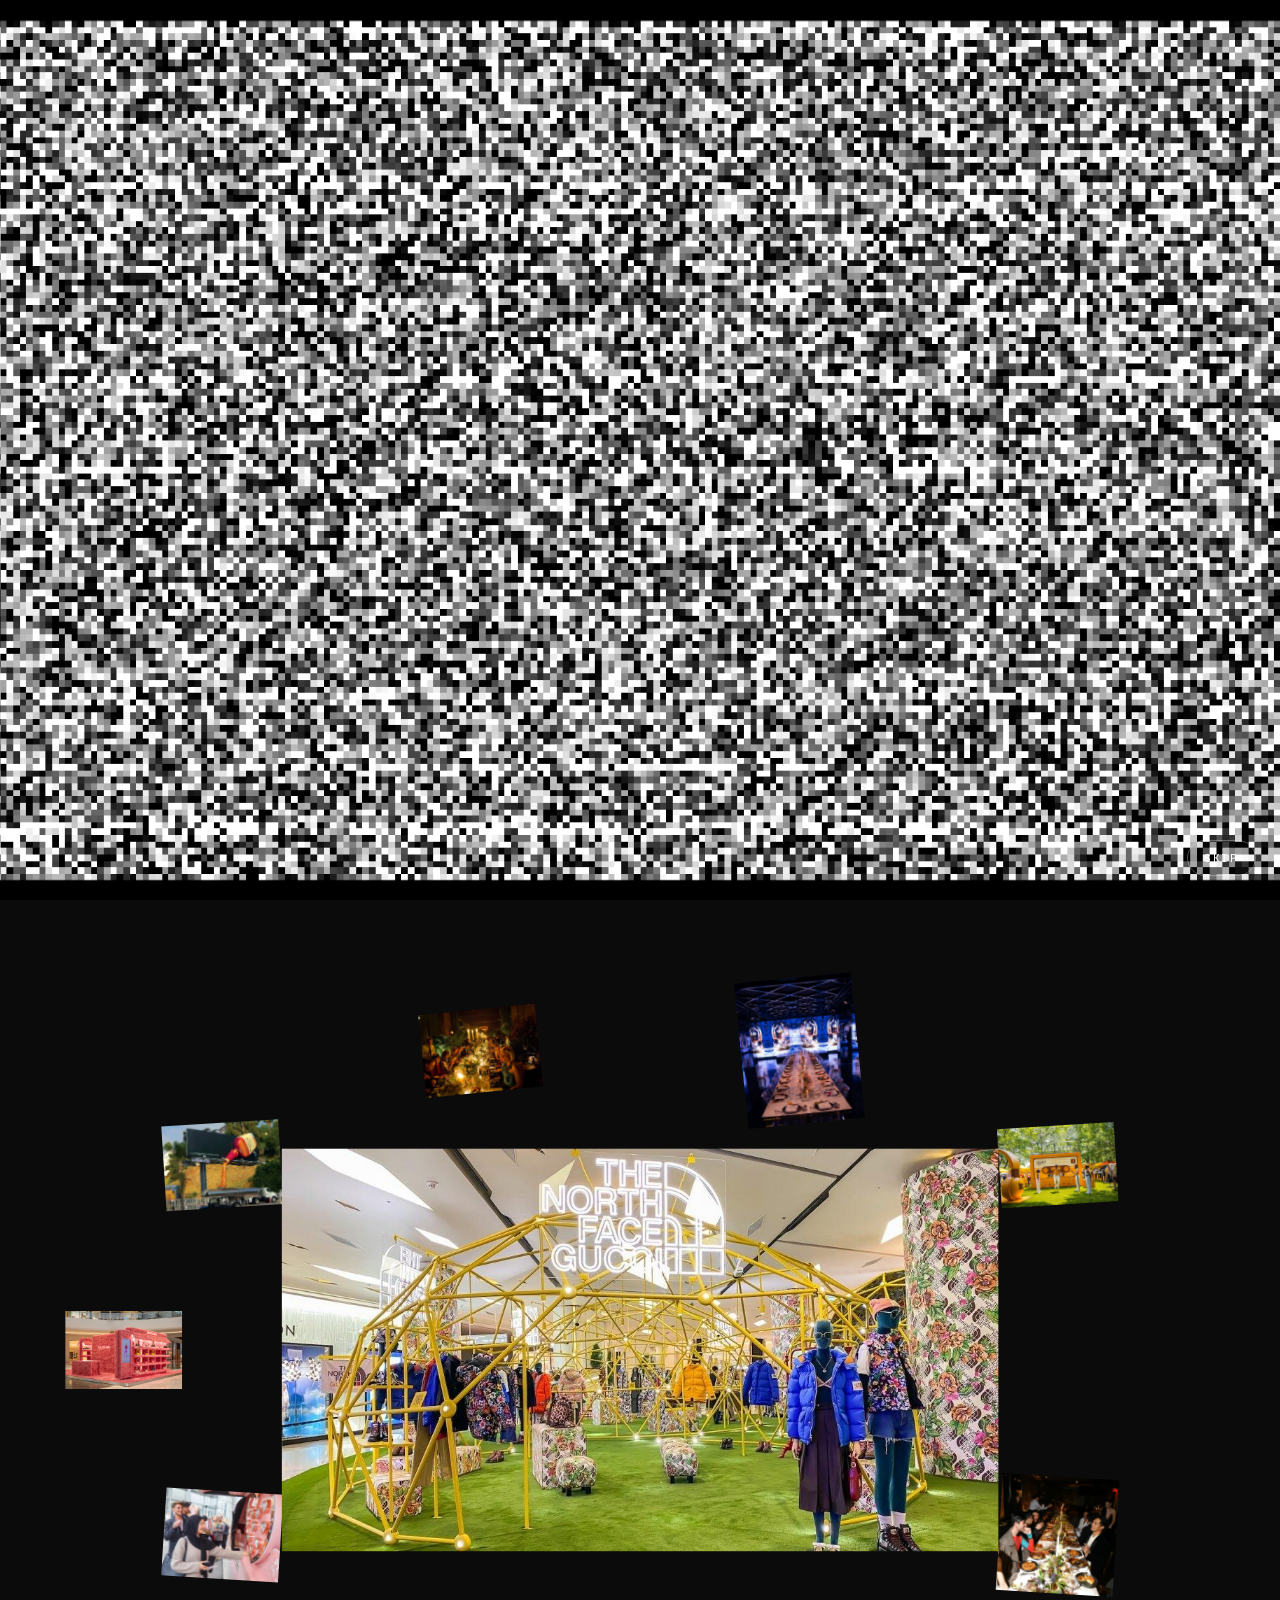
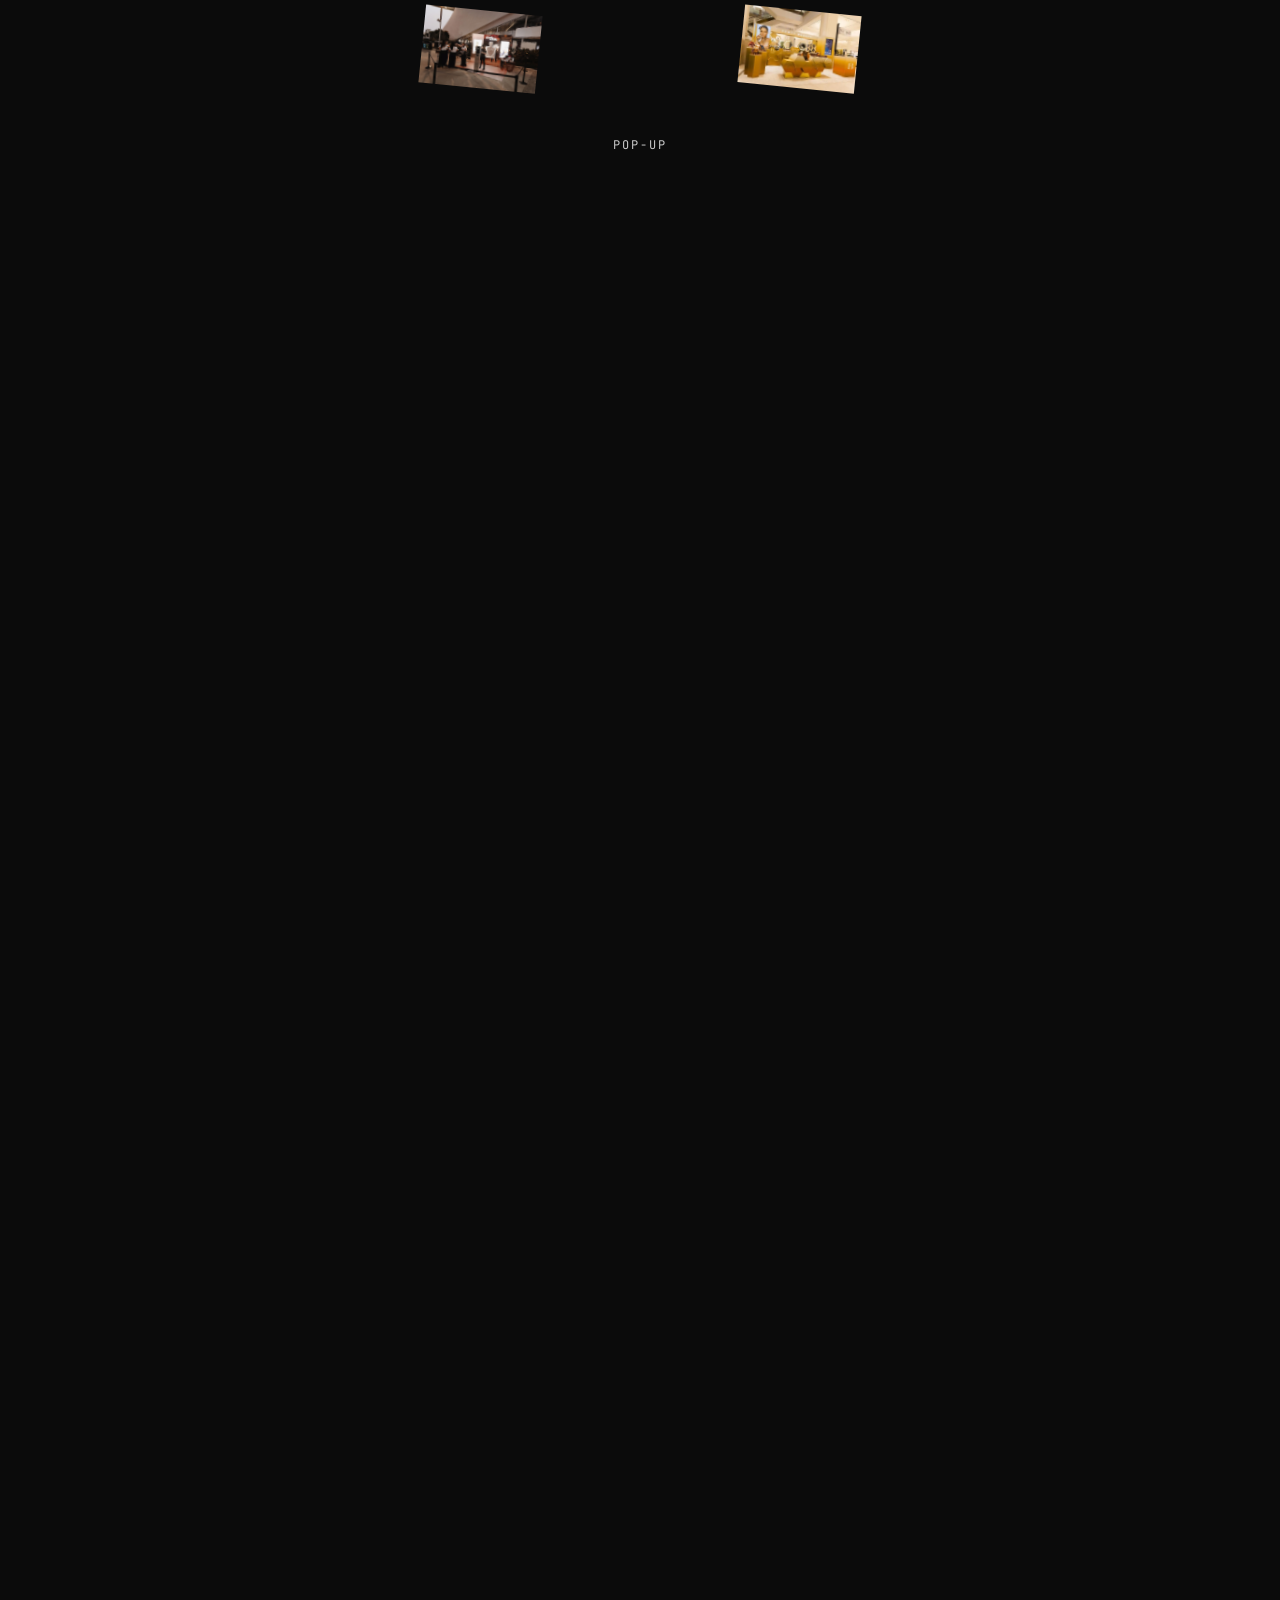
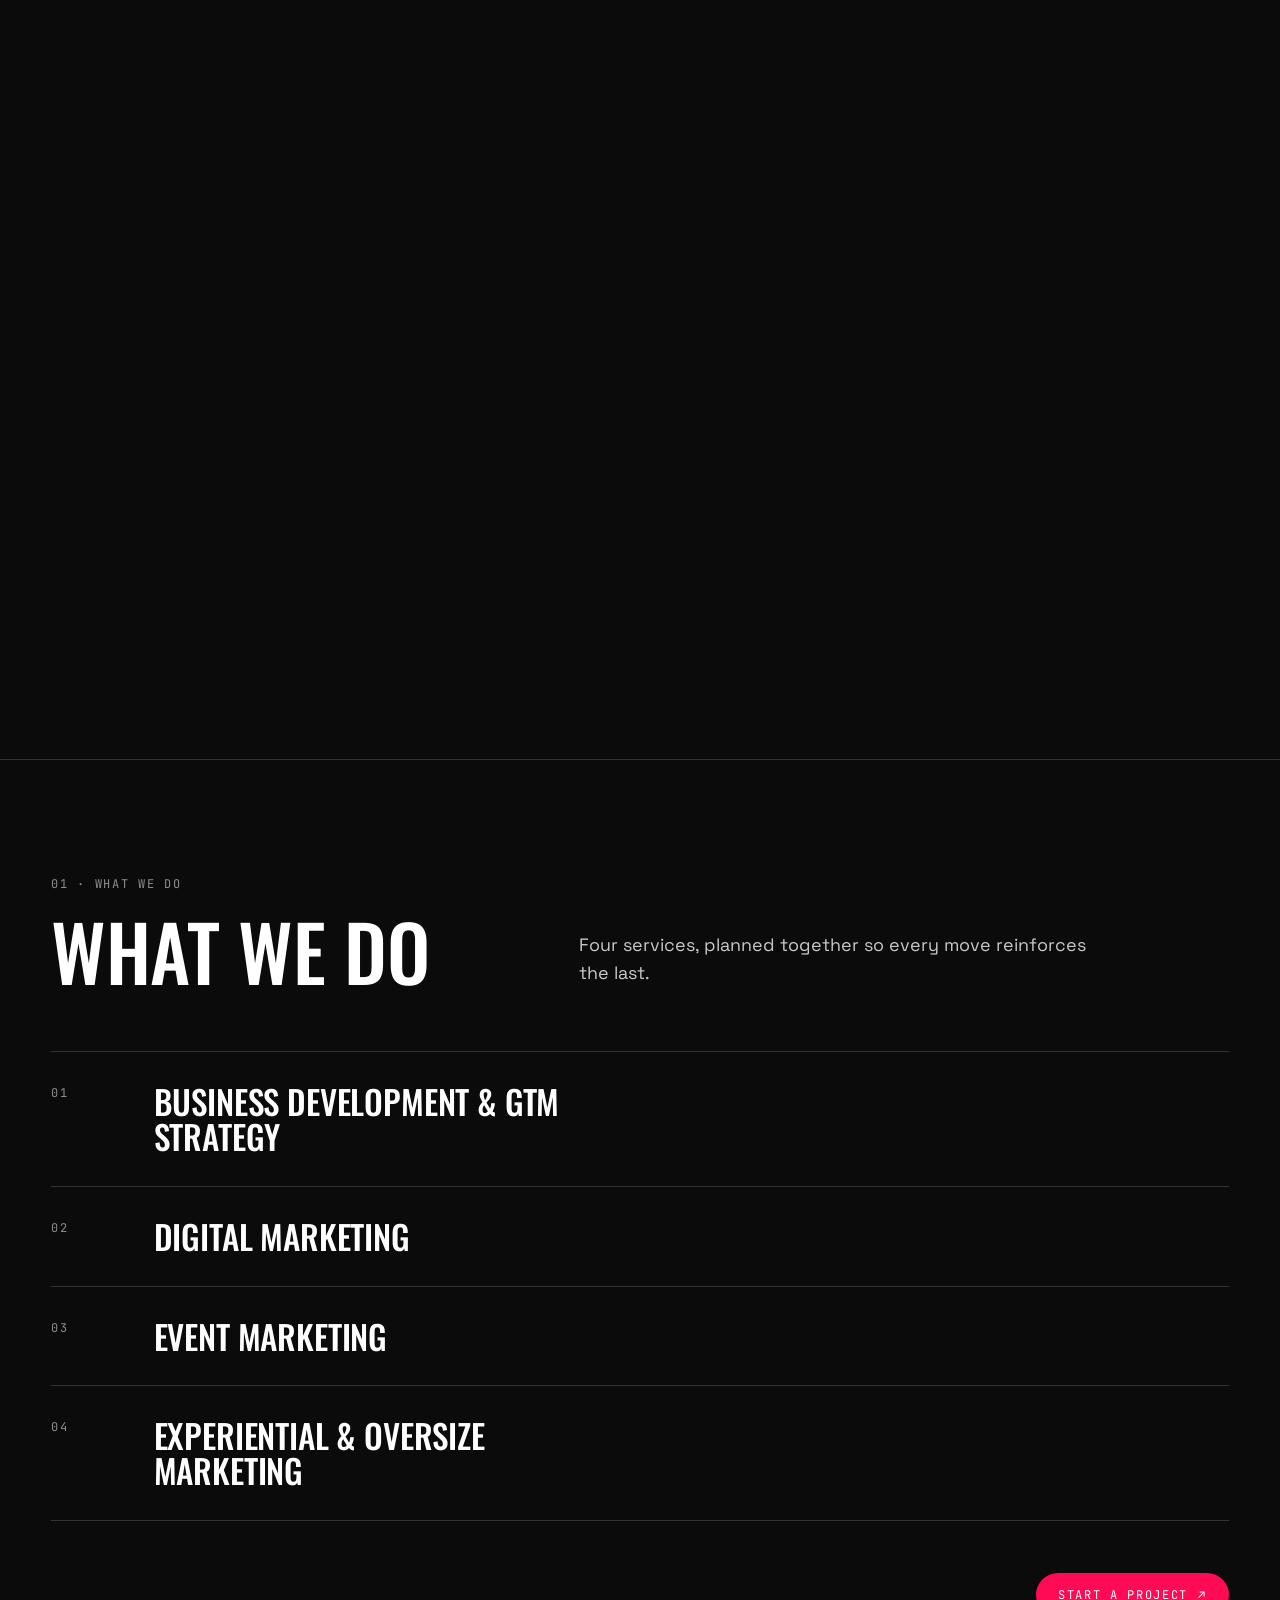
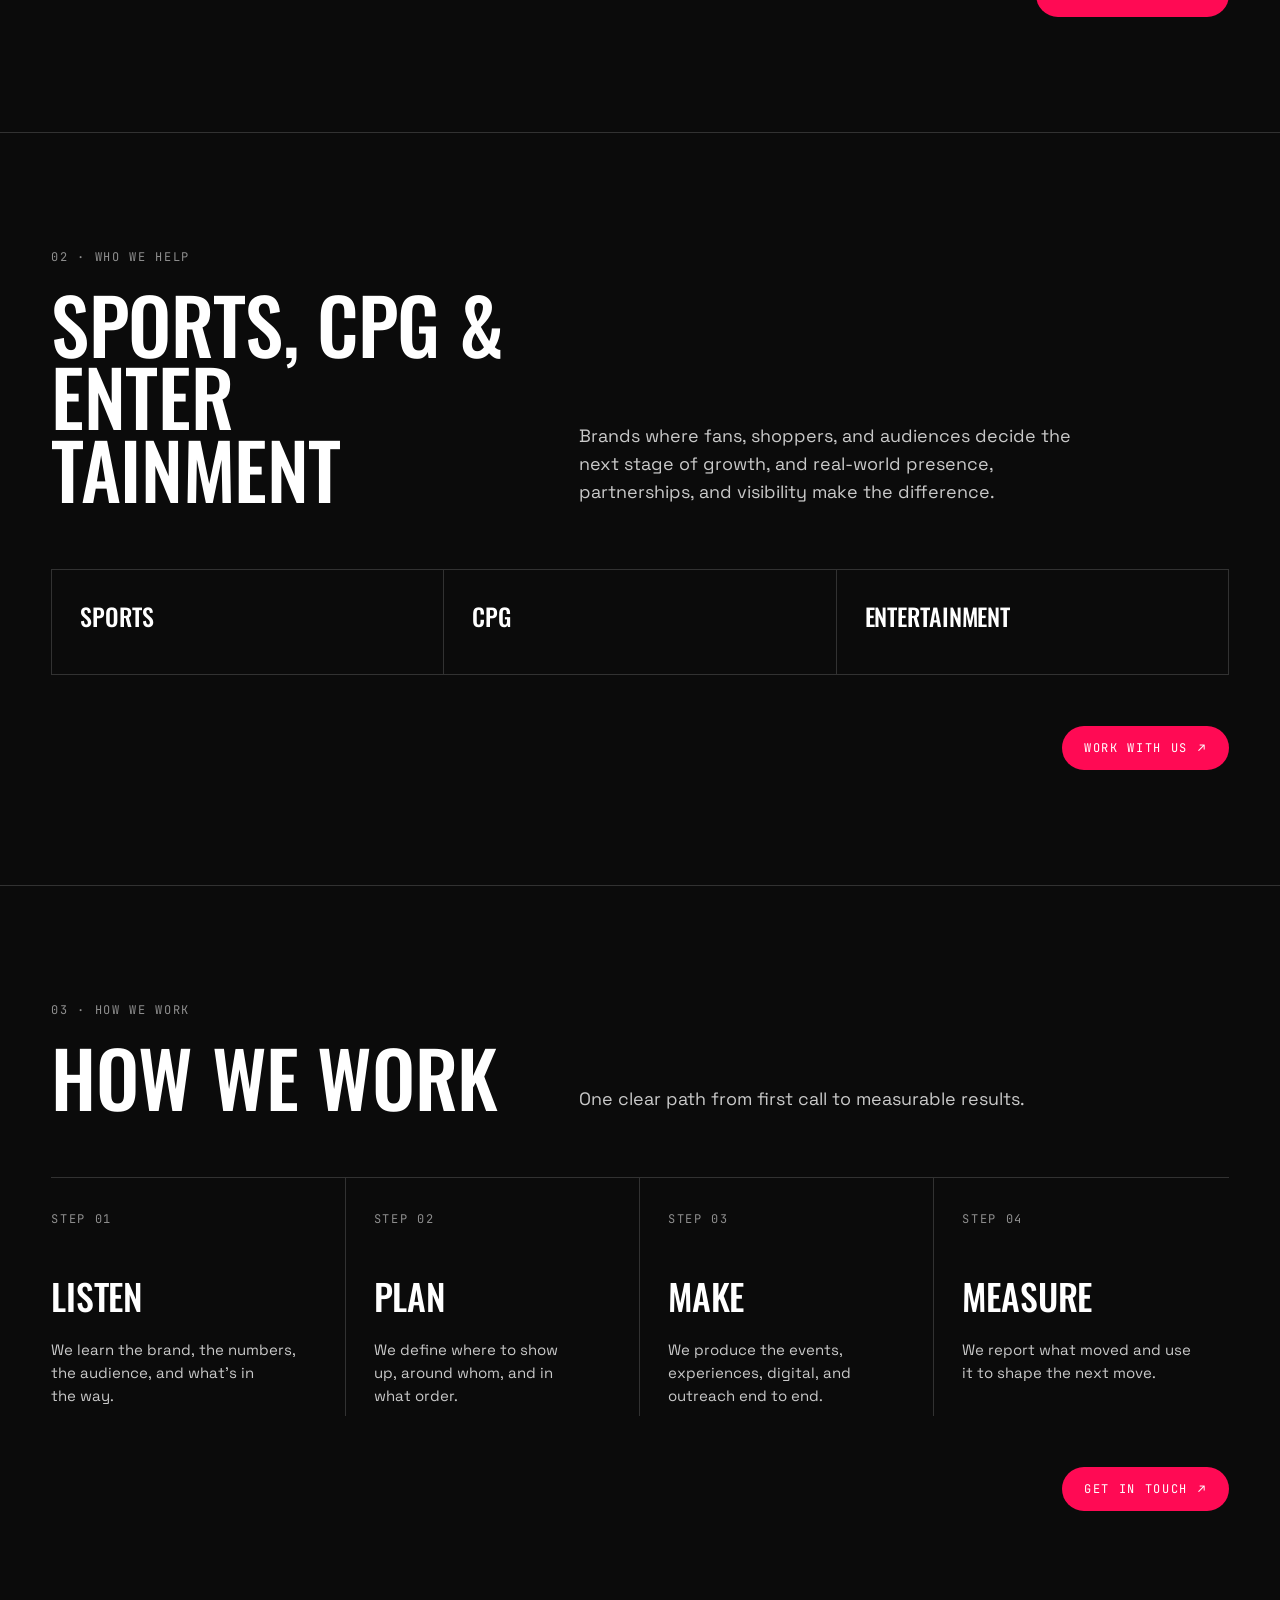
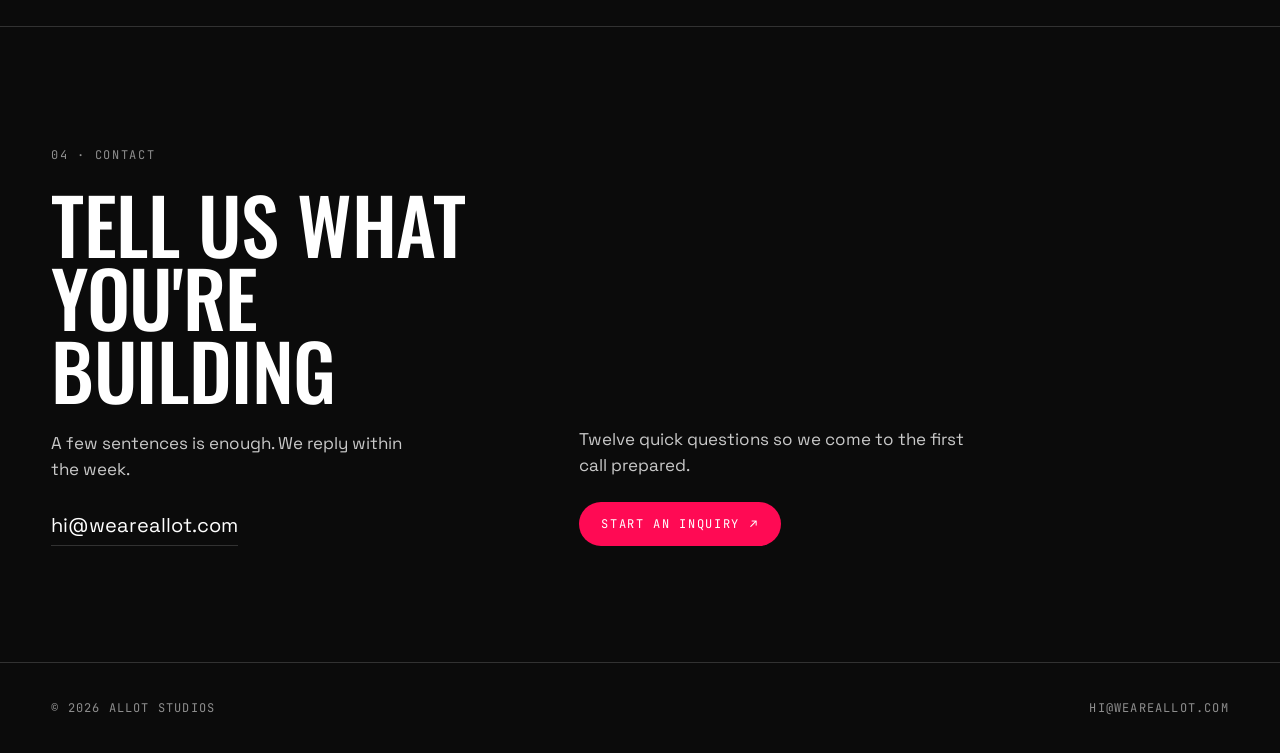
<file: index.html>
<!doctype html>
<html lang="en">
<head>
<meta charset="utf-8">
<meta name="viewport" content="width=device-width, initial-scale=1">
<title>ALLOT Studios — Growth studio for Sports, CPG &amp; Entertainment</title>
<link rel="icon" type="image/svg+xml" href="data:image/svg+xml,%3Csvg xmlns='http://www.w3.org/2000/svg' viewBox='0 0 64 64'%3E%3Crect width='64' height='64' rx='16' fill='%23FF0A54'/%3E%3Ctext x='32' y='45' font-family='Oswald,Arial Narrow,Arial,sans-serif' font-weight='700' font-size='42' letter-spacing='-1' text-anchor='middle' fill='%23FFFFFF'%3EA%3C/text%3E%3C/svg%3E" />
<link rel="preconnect" href="https://fonts.googleapis.com">
<link rel="preconnect" href="https://fonts.gstatic.com" crossorigin>
<link href="https://fonts.googleapis.com/css2?family=Oswald:wght@400;500;600&family=Space+Grotesk:wght@400;500;600&family=JetBrains+Mono:wght@400;500&display=swap" rel="stylesheet">
<style>
:root{--bg:#0B0B0B;--bg-2:#1A1A1A;--ink:#FFFFFF;--ink-2:#C9C9C9;--ink-3:#8E8E8E;--rule:rgba(255,255,255,.16);--accent:#FF0A54;--display:"Oswald","Arial Narrow",sans-serif;--sans:"Space Grotesk","Helvetica Neue",Arial,sans-serif;--mono:"JetBrains Mono",ui-monospace,Menlo,monospace;--pad:clamp(20px,4vw,56px);--max:1320px}
*{box-sizing:border-box}
html{scroll-behavior:smooth}
body{margin:0;background:var(--bg);color:var(--ink);font-family:var(--sans);font-size:16px;line-height:1.55;-webkit-font-smoothing:antialiased}
a{color:var(--ink);text-decoration:none;transition:color .2s ease}
a:hover{color:var(--accent)}
::selection{background:var(--accent);color:#fff}
.wrap{max-width:var(--max);margin:0 auto;padding:0 var(--pad)}
.label{font-family:var(--mono);font-size:12px;letter-spacing:.14em;text-transform:uppercase;color:var(--ink-3)}
h1,h2,h3{font-family:var(--display);font-weight:500;margin:0;letter-spacing:-.005em;text-transform:uppercase}
p{margin:0;text-wrap:pretty}
.btn{display:inline-flex;align-items:center;gap:10px;font-family:var(--mono);font-size:12px;letter-spacing:.14em;text-transform:uppercase;background:var(--accent);color:#fff;border:0;border-radius:999px;padding:14px 22px;cursor:pointer;transition:transform .2s ease,background .2s ease}
.btn:hover{color:#fff;transform:translateY(-2px);background:#e8084b}
.nav{position:sticky;top:0;z-index:10;background:rgba(22,16,24,.9);backdrop-filter:blur(14px);-webkit-backdrop-filter:blur(14px);border-bottom:1px solid var(--rule)}
.nav .wrap{display:flex;align-items:center;justify-content:flex-end;gap:24px;height:68px}
.logo{font-family:var(--display);font-weight:600;font-size:24px;letter-spacing:.02em}
.nav-links{display:flex;gap:32px;font-family:var(--mono);font-size:12px;letter-spacing:.12em;text-transform:uppercase}
.nav-links a{color:var(--ink-2)}
.nav-links a:hover{color:var(--ink)}
.nav .btn{padding:10px 18px}
.hero{min-height:100vh;display:flex;flex-direction:column;padding:clamp(28px,3vw,40px) 0 clamp(56px,8vw,110px);border-bottom:1px solid var(--rule)}
.hero>.wrap{flex:1;display:flex;flex-direction:column;width:100%}
.hero #hero-mark{margin-top:auto!important;padding-top:48px;line-height:.88}
.hero-top{display:flex;justify-content:space-between;align-items:center;gap:20px}
.hero h1{white-space:nowrap;font-size:clamp(52px,13.2vw,190px);line-height:.95;font-weight:600;letter-spacing:-.01em;pointer-events:none}
.h1-sub{font-weight:inherit}
.hero-row{display:grid;grid-template-columns:minmax(0,1fr) minmax(0,1.4fr);gap:clamp(24px,5vw,80px);margin-top:clamp(32px,4vw,56px);align-items:end}
.hero-lede{font-size:clamp(22px,2.4vw,34px);line-height:1.25;letter-spacing:-.01em;max-width:30ch}
.section{padding:clamp(72px,9vw,128px) 0;border-bottom:1px solid var(--rule)}
.sec-head{display:grid;grid-template-columns:minmax(0,1fr) minmax(0,1.4fr);gap:clamp(24px,5vw,80px);margin-bottom:clamp(40px,5vw,72px);align-items:end}
.sec-head h2{font-size:clamp(44px,6vw,92px);line-height:.95;hyphens:auto;overflow-wrap:break-word}
.sec-head .label{display:block;margin-bottom:20px}
.sec-head p{font-size:clamp(17px,1.4vw,20px);color:var(--ink-2);max-width:48ch}
.svc{display:grid;grid-template-columns:64px minmax(0,1fr) minmax(0,1.4fr);gap:clamp(16px,3vw,48px);padding:32px 0;border-top:1px solid var(--rule)}
.svc:last-child{border-bottom:1px solid var(--rule)}
.svc h3{font-size:clamp(26px,2.6vw,38px);line-height:1.05}
.svc p{color:var(--ink-2)}
.svc{align-items:start;transition:padding .35s ease}
.svc>div{display:grid;grid-template-rows:0fr;opacity:0;transition:grid-template-rows .4s cubic-bezier(.2,.7,.2,1),opacity .3s ease}
.svc>div>.reveal{overflow:hidden;min-height:0}
.svc:hover>div,.svc:focus-within>div{grid-template-rows:1fr;opacity:1}
.svc h3{transition:color .2s ease}
@media(hover:none){.svc>div{grid-template-rows:1fr;opacity:1}}
.svc .inc{margin-top:14px;font-family:var(--mono);font-size:12px;letter-spacing:.06em;color:var(--ink-3);line-height:1.8}
.cats{display:grid;grid-template-columns:repeat(3,minmax(0,1fr));border-top:1px solid var(--rule);border-left:1px solid var(--rule)}
.cat{padding:28px;border-right:1px solid var(--rule);border-bottom:1px solid var(--rule)}
.cat h3{font-size:24px}
.cat-reveal{display:grid;grid-template-rows:0fr;opacity:0;transition:grid-template-rows .4s cubic-bezier(.2,.7,.2,1),opacity .3s ease}
.cat-reveal>p{overflow:hidden;min-height:0;padding-top:10px}
.cat:hover .cat-reveal,.cat:focus-within .cat-reveal,.cat:focus .cat-reveal{grid-template-rows:1fr;opacity:1}
.cats{align-items:start}
@media(hover:none){.cat-reveal{grid-template-rows:1fr;opacity:1}}
.cat p{color:var(--ink-2);font-size:15px}
.about-body{display:grid;grid-template-columns:minmax(0,1fr) minmax(0,1.4fr);gap:clamp(24px,5vw,80px)}
.about-body .big{font-size:clamp(24px,2.6vw,36px);line-height:1.25;letter-spacing:-.01em}
.about-body .cols{display:grid;gap:18px;color:var(--ink-2);font-size:17px}
.steps{display:grid;grid-template-columns:repeat(4,minmax(0,1fr));gap:0;border-top:1px solid var(--rule)}
.step{padding:32px 28px 8px 0;border-right:1px solid var(--rule)}
.step+.step{padding-left:28px}
.step:last-child{border-right:0}
.step .label{display:block;margin-bottom:40px}
.step h3{font-size:clamp(28px,2.8vw,40px);margin-bottom:14px}
.step p{color:var(--ink-2);font-size:15px}
.contact-grid{display:grid;grid-template-columns:minmax(0,1fr) minmax(0,1.4fr);gap:clamp(32px,5vw,80px)}
.contact-grid h2{font-size:clamp(44px,6vw,92px);line-height:.95}
.contact-grid .intro{margin-top:24px;color:var(--ink-2);font-size:17px;max-width:38ch}
.contact-grid .mail{display:inline-block;margin-top:28px;font-size:20px;border-bottom:1px solid var(--rule);padding-bottom:4px}
form{display:grid;gap:22px}
.row2{display:grid;grid-template-columns:minmax(0,1fr) minmax(0,1fr);gap:22px}
.field{display:grid;gap:8px}
.field label{font-family:var(--mono);font-size:11px;letter-spacing:.14em;text-transform:uppercase;color:var(--ink-3)}
.field input,.field select,.field textarea{font:inherit;color:var(--ink);background:transparent;border:0;border-bottom:1px solid var(--rule);padding:10px 0;border-radius:0;outline:none;width:100%;min-width:0;transition:border-color .2s ease}
.field select option{background:var(--bg-2);color:var(--ink)}
.field textarea{min-height:110px;resize:vertical}
.field input:focus,.field select:focus,.field textarea:focus{border-color:var(--ink)}
.submit{display:flex;align-items:center;gap:20px;margin-top:8px}
.ok{font-family:var(--mono);font-size:12px;letter-spacing:.1em;text-transform:uppercase;color:var(--ink-2)}
.contact-cta{display:grid;gap:24px;align-content:end;justify-items:start}
.contact-cta p{color:var(--ink-2);font-size:17px;max-width:38ch}
.inq{--bg:#FFFFFF;--bg-2:#F4F2F0;--ink:#111111;--ink-2:#3A3A3A;--ink-3:#6B6B6B;--rule:rgba(17,17,17,.14);padding:0;border:1px solid var(--rule);background:var(--bg);color:var(--ink);width:min(760px,calc(100vw - 32px));height:calc(100vh - 48px);max-height:calc(100vh - 48px);height:calc(100dvh - 48px);max-height:calc(100dvh - 48px);border-radius:4px;overflow:hidden}
.inq[open]{animation:inqIn .3s cubic-bezier(.2,.7,.2,1)}
.inq-flex{display:flex;flex-direction:column;height:100%;min-height:0}
.inq::backdrop{background:rgba(0,0,0,.7);backdrop-filter:blur(6px)}
@keyframes inqIn{from{opacity:0;transform:translateY(16px)}to{opacity:1;transform:none}}
#inq-form{display:flex;flex-direction:column;min-height:0;flex:1;gap:0}
#inq-form[hidden]{display:none}
.inq-head{display:flex;justify-content:space-between;align-items:flex-start;gap:20px;padding:28px 32px 20px;border-bottom:1px solid var(--rule)}
.inq-head h2{font-size:clamp(36px,4vw,52px);line-height:1;margin-top:10px}
.inq-close{background:none;border:1px solid var(--rule);color:var(--ink);width:44px;height:44px;border-radius:50%;cursor:pointer;font-size:14px;transition:border-color .2s ease}
.inq-close:hover{border-color:var(--ink)}
.inq-body{overflow-y:auto;padding:8px 32px 24px;display:grid;gap:0}
.inq-sec{display:grid;gap:26px;padding:28px 0;border-bottom:1px solid var(--rule)}
.inq-sec:last-child{border-bottom:0}
.inq .field label,.q legend{font-family:var(--sans);font-size:15px;letter-spacing:0;text-transform:none;color:var(--ink);display:flex;gap:10px;align-items:baseline;flex-wrap:wrap}
.qn{font-family:var(--mono);font-size:11px;letter-spacing:.1em;color:var(--ink-3)}
.inq em,.q em{font-style:normal;color:var(--ink-3)}
.q{border:0;margin:0;padding:0;display:grid;gap:14px}
.q legend{padding:0;margin-bottom:14px}
.q small{flex-basis:100%;padding-left:28px;color:var(--ink-3);font-size:13px}
.pills{display:flex;flex-wrap:wrap;gap:8px}
.pill{position:relative;cursor:pointer}
.pill input{position:absolute;opacity:0;pointer-events:none}
.pill span{display:inline-block;padding:10px 16px;border:1px solid var(--rule);border-radius:999px;font-size:14px;color:var(--ink-2);transition:border-color .15s ease,background .15s ease,color .15s ease}
.pill:hover span{border-color:var(--ink-3);color:var(--ink)}
.pill input:checked+span{background:var(--ink);border-color:var(--ink);color:var(--bg)}
.pill input:focus-visible+span{outline:2px solid var(--accent);outline-offset:2px}
.bad input,.bad textarea{border-color:var(--accent)!important}
.q.bad .pill span{border-color:rgba(255,10,84,.55)}
.inq-foot{display:flex;justify-content:flex-end;align-items:center;gap:20px;padding:18px 32px;border-top:1px solid var(--rule);background:var(--bg)}
.inq-err{font-size:14px;color:var(--ink-2);margin-right:auto}
.inq-done{padding:56px 32px;display:grid;gap:16px;justify-items:start}
.inq-done[hidden]{display:none}
.inq-done h2{font-size:clamp(40px,5vw,64px)}
.inq-done p{color:var(--ink-2);margin-bottom:12px}
@media(max-width:560px){.inq-head,.inq-body,.inq-foot{padding-left:20px;padding-right:20px}.inq-foot{flex-wrap:wrap}}
.sec-cta{display:flex;justify-content:flex-end;margin-top:clamp(32px,4vw,56px)}
.ring{position:relative;height:340vh;border-bottom:1px solid var(--rule)}
.ring-stage{position:sticky;top:0;height:100vh;overflow:hidden;display:grid;place-items:center}
.ring-items{position:absolute;inset:0}
.ring-copy{position:relative;z-index:15;display:grid;justify-items:center;gap:18px;text-align:center;pointer-events:none;mix-blend-mode:difference;color:#fff}
.ring-copy .label{color:#fff}
.ring-line{font-family:var(--display);font-weight:600;text-transform:uppercase;font-size:clamp(56px,9vw,150px);line-height:.86}
.ring-cap{position:absolute;z-index:40!important;left:50%;bottom:clamp(24px,5vh,56px);transform:translateX(-50%);font-family:var(--mono);font-size:12px;letter-spacing:.16em;text-transform:uppercase;color:var(--ink-2);z-index:21;transition:opacity .3s ease}
.ring-item{position:absolute;left:50%;top:50%;width:var(--s);margin:0;overflow:hidden;opacity:0;transition:opacity .8s ease}
.ring.on .ring-item{opacity:1}
.ring-item img{width:100%;height:auto;display:block}
@media(prefers-reduced-motion:reduce){.ring{height:auto}.ring-stage{position:relative;height:auto;padding:80px var(--pad);display:grid;gap:40px}.ring-items{display:grid;grid-template-columns:repeat(auto-fill,minmax(140px,1fr));gap:12px}.ring-item{position:relative;left:auto;top:auto;margin:0;width:auto;transform:none!important;opacity:1}}
.introov{position:fixed;inset:0;z-index:1000;background:#000;display:grid;place-items:center;overflow:hidden}
.introov.gone{display:none}
.intro-tv{position:relative;width:min(96vw,150vh);aspect-ratio:510/339;transform-origin:50% 50%}
.intro-tv img,.intro-tv canvas{position:absolute;inset:0;width:100%;height:100%;opacity:0;display:block}
.intro-tv img.on,.intro-tv canvas.on{opacity:1}
.intro-tv canvas{image-rendering:pixelated;filter:contrast(1.4)}
.intro-flash{position:absolute;inset:-50vmax;background:#fff;opacity:0;pointer-events:none}
.intro-skip{position:absolute;right:24px;bottom:24px;background:none;border:1px solid rgba(255,255,255,.3);color:#fff;font-family:var(--mono);font-size:11px;letter-spacing:.16em;text-transform:uppercase;padding:10px 16px;border-radius:999px;cursor:pointer;transition:border-color .2s ease}
.intro-skip:hover{border-color:#fff}
body.intro-lock{overflow:hidden}
.footer{padding:36px 0}
.footer .wrap{display:flex;justify-content:space-between;gap:20px;flex-wrap:wrap;font-family:var(--mono);font-size:12px;letter-spacing:.1em;text-transform:uppercase;color:var(--ink-3)}
.footer a{color:var(--ink-3)}
.footer a:hover{color:var(--ink)}
@media(max-width:900px){.cats{grid-template-columns:1fr!important}.nav-links{display:none}.hero-row,.sec-head,.about-body,.contact-grid{grid-template-columns:1fr}.svc{grid-template-columns:40px minmax(0,1fr)}.svc>div:last-child{grid-column:2}.cats{grid-template-columns:1fr 1fr}.steps{grid-template-columns:1fr 1fr}.step,.step+.step{padding:28px 20px 20px 0;border-right:0;border-bottom:1px solid var(--rule)}}
@media(max-width:560px){.cats,.steps,.row2{grid-template-columns:1fr}}
</style>
</head>
<body>
<div id="intro" class="introov" aria-hidden="true">
<div class="intro-tv" id="intro-tv">
<img src="images/intro-1.png" alt="" data-f="1"><img src="images/intro-2.png" alt="" data-f="2"><img src="images/intro-3.png" alt="" data-f="3"><img src="images/intro-4.png" alt="" data-f="4"><img src="images/intro-5.png" alt="" data-f="5"><img src="images/intro-6.png" alt="" data-f="6">
<canvas id="intro-static" width="200" height="133"></canvas>
<div class="intro-flash"></div>
</div>
<button type="button" class="intro-skip" id="intro-skip">Skip</button>
</div>
<script>
(function(){
var el=document.getElementById('intro'),tv=document.getElementById('intro-tv'),imgs=[].slice.call(tv.querySelectorAll('img')),cv=document.getElementById('intro-static'),cx=cv.getContext('2d'),fl=tv.querySelector('.intro-flash'),done=false,raf;
var force=/[?&]intro/.test(location.search);
function finish(){if(done)return;done=true;cancelAnimationFrame(raf);el.classList.add('gone');document.body.classList.remove('intro-lock');window.__introDone=true;dispatchEvent(new Event('intro:done'));}
if((!force&&sessionStorage.getItem('allot-intro'))||matchMedia('(prefers-reduced-motion: reduce)').matches){finish();return;}
try{sessionStorage.setItem('allot-intro','1')}catch(e){}
document.body.classList.add('intro-lock');window.scrollTo(0,0);
document.getElementById('intro-skip').addEventListener('click',function(){el.animate([{opacity:1},{opacity:0}],{duration:300}).onfinish=finish;});
function show(n){imgs.forEach(function(i){i.style.opacity='';i.classList.toggle('on',+i.dataset.f===n)});cv.classList.toggle('on',n===0);}
var noiseOn=false,tint=0;function noise(){if(!noiseOn)return;var w=cv.width,hh=cv.height,d=cx.createImageData(w,hh),p=d.data;for(var y=0;y<hh;y++){var band=Math.random()<.08?1.6:1,off=(Math.random()*30)|0;for(var x=0;x<w;x++){var v=Math.random()*255*band;v=v>255?255:v;var k=(y*w+x)*4;p[k]=v;p[k+1]=v*(1-tint*.15);p[k+2]=v*(1-tint*.3);p[k+3]=255;}}cx.putImageData(d,0,0);raf=requestAnimationFrame(noise);}
var I=function(n){return imgs[n-1]};
function fade(n,ms){I(n).animate([{opacity:0},{opacity:1}],{duration:ms,fill:'forwards'});}
function drive(n,o,s0,s1,ms,ease){var e=I(n);e.style.transformOrigin=o;return e.animate([{transform:'scale('+s0+') translateY(0)'},{transform:'scale('+((s0+s1)/2)+') translateY(-2px)',offset:.5},{transform:'scale('+s1+') translateY(0)'}],{duration:ms,easing:ease,fill:'forwards'});}
var T=[
[0,function(){imgs.forEach(function(i){i.style.opacity=0});I(1).style.opacity=1;drive(1,'44% 76%',1,1.55,1500,'cubic-bezier(.45,0,.9,.6)');tv.animate([{transform:'translate(0,0)'},{transform:'translate(0,1.5px)'},{transform:'translate(0,-1px)'},{transform:'translate(0,1px)'},{transform:'translate(0,0)'}],{duration:500,iterations:4});}],
[1050,function(){drive(2,'50% 68%',1.05,1.45,900,'cubic-bezier(.5,0,1,.7)');fade(2,380);}],
[1700,function(){drive(3,'50% 55%',1.1,1.75,560,'cubic-bezier(.7,0,1,1)');fade(3,200);}],
[2250,function(){imgs.forEach(function(i){i.getAnimations().forEach(function(an){an.cancel()});i.style.opacity=0;i.style.transform=''});show(4);fl.animate([{opacity:1},{opacity:0}],{duration:300,easing:'ease-out'});tv.animate([{transform:'scale(1.14) translate(0,0)'},{transform:'scale(1.14) translate(-18px,11px)'},{transform:'scale(1.11) translate(14px,-9px)'},{transform:'scale(1.08) translate(-7px,5px)'},{transform:'scale(1.06) translate(3px,-2px)'},{transform:'scale(1.05) translate(0,0)'}],{duration:460,fill:'forwards'});}],
[2600,function(){show(5);tv.animate([{transform:'scale(1.05)'},{transform:'scale(1.08)'}],{duration:450,fill:'forwards'});}],
[3000,function(){show(6);}],
[3220,function(){show(0);noiseOn=true;noise();}],
[3750,function(){tv.animate([{transform:'scale(1,1)',filter:'brightness(1)'},{transform:'scale(1.02,.012)',filter:'brightness(3)',offset:.55},{transform:'scale(.002,.004)',filter:'brightness(4)'}],{duration:420,easing:'cubic-bezier(.7,0,.3,1)',fill:'forwards'});}],
[4200,function(){noiseOn=false;el.animate([{opacity:1},{opacity:0}],{duration:350,fill:'forwards'}).onfinish=finish;}]];
var loaded=0;function go(){T.forEach(function(t){setTimeout(function(){if(!done)t[1]()},t[0])});}
imgs.forEach(function(i){if(i.complete)loaded++;else i.onload=i.onerror=function(){if(++loaded===imgs.length)go()}});if(loaded===imgs.length)go();
setTimeout(function(){if(!done&&loaded<imgs.length){loaded=imgs.length;go();}},4000);
})();
</script>
<main>
<section id="top" class="hero" data-screen-label="Hero">
<div class="wrap">
<div class="hero-top"><span class="label">Growth studio</span><button type="button" class="btn" data-inquiry>Get in touch</button></div>
<h1 id="hero-mark" style="margin-top:40px">ALLOT <span class="h1-sub">Studios</span></h1>
<div class="hero-row">
<span class="label">Sports · CPG · Entertainment</span>
<p class="hero-lede">We help sports, CPG, and entertainment brands grow through strategy, events, experiences, and digital, built around the people who matter most to their growth.</p>
</div>
</div>
</section>
<section id="moments" class="ring" data-screen-label="Moments">
<div class="ring-stage">
<div class="ring-items">
<div class="ring-item" data-cap="Pop-up"><img src="images/moment-01.jpeg" alt="Pop-up" loading="eager"></div>
<div class="ring-item" data-cap="Immersive dinner"><img src="images/moment-09.jpeg" alt="Immersive dinner" loading="eager"></div>
<div class="ring-item" data-cap="Oversize"><img src="images/moment-05.jpeg" alt="Oversize" loading="eager"></div>
<div class="ring-item" data-cap="Activation"><img src="images/moment-02.jpeg" alt="Activation" loading="eager"></div>
<div class="ring-item" data-cap="Brand game"><img src="images/moment-03.jpeg" alt="Brand game" loading="eager"></div>
<div class="ring-item" data-cap="Retail"><img src="images/moment-04.jpeg" alt="Retail" loading="eager"></div>
<div class="ring-item" data-cap="Festival"><img src="images/moment-06.jpeg" alt="Festival" loading="eager"></div>
<div class="ring-item" data-cap="Private dinner"><img src="images/moment-08.jpeg" alt="Private dinner" loading="eager"></div>
<div class="ring-item" data-cap="Installation"><img src="images/moment-10.jpeg" alt="Installation" loading="eager"></div>
<div class="ring-item" data-cap="Salon dinner"><img src="images/moment-07.jpeg" alt="Salon dinner" loading="eager"></div>
</div>
<div class="ring-copy"><span class="label">The moments we're built for</span><p class="ring-line">Not seen.<br>Felt.</p></div>
<span class="ring-cap" id="ring-cap"></span>
</div>
</section>
<section id="services" class="section" data-screen-label="What we do">
<div class="wrap">
<div class="sec-head">
<div><span class="label">01 · What we do</span><h2>What we do</h2></div>
<p>Four services, planned together so every move reinforces the last.</p>
</div>
<div class="svc-list">
<article class="svc" tabindex="0"><span class="label">01</span><h3>Business Development &amp; GTM Strategy</h3><div><div class="reveal"><p>We map your market, audiences, and partners, then build the go-to-market plan and outreach that opens the right doors.</p><p class="inc">GTM planning · Partnerships · Outreach · Retail &amp; account pitching</p></div></div></article>
<article class="svc" tabindex="0"><span class="label">02</span><h3>Digital Marketing</h3><div><div class="reveal"><p>Always-on content, social, paid, and influencer programs that keep the brand visible and converting between the big moments.</p><p class="inc">Social · Content · Paid · Influencer · Email &amp; CRM</p></div></div></article>
<article class="svc" tabindex="0"><span class="label">03</span><h3>Event Marketing</h3><div><div class="reveal"><p>Launches, dinners, and trade moments that put the brand face to face with buyers, press, and community, with a follow-up built in.</p><p class="inc">Launches · Private dinners · Trade shows · Sponsorships</p></div></div></article>
<article class="svc" tabindex="0"><span class="label">04</span><h3>Experiential &amp; Oversize Marketing</h3><div><div class="reveal"><p>Big, physical brand moments that move a brand from being seen to being felt, at a scale the market can't walk past.</p><p class="inc">Pop-ups · Installations · Brand environments · Oversize builds</p></div></div></article>
</div>
<div class="sec-cta"><button type="button" class="btn" data-inquiry>Start a project <span aria-hidden="true">↗</span></button></div>
</div>
</section>
<section id="who" class="section" data-screen-label="Who we help">
<div class="wrap">
<div class="sec-head">
<div><span class="label">02 · Who we help</span><h2>Sports, CPG &amp; Enter<wbr>tainment</h2></div>
<p>Brands where fans, shoppers, and audiences decide the next stage of growth, and real-world presence, partnerships, and visibility make the difference.</p>
</div>
<div class="cats">
<div class="cat" tabindex="0"><h3>Sports</h3><div class="cat-reveal"><p>Teams, leagues, athletes, and performance brands.</p></div></div>
<div class="cat" tabindex="0"><h3>CPG</h3><div class="cat-reveal"><p>Food, beverage, beauty, wellness, and everyday consumer goods.</p></div></div>
<div class="cat" tabindex="0"><h3>Entertainment</h3><div class="cat-reveal"><p>Music, film, TV, gaming, and live experiences.</p></div></div>
</div>
<div class="sec-cta"><button type="button" class="btn" data-inquiry>Work with us <span aria-hidden="true">↗</span></button></div>
</div>
</section>
<section id="process" class="section" data-screen-label="Process">
<div class="wrap">
<div class="sec-head">
<div><span class="label">03 · How we work</span><h2>How we work</h2></div>
<p>One clear path from first call to measurable results.</p>
</div>
<div class="steps">
<div class="step"><span class="label">Step 01</span><h3>Listen</h3><p>We learn the brand, the numbers, the audience, and what's in the way.</p></div>
<div class="step"><span class="label">Step 02</span><h3>Plan</h3><p>We define where to show up, around whom, and in what order.</p></div>
<div class="step"><span class="label">Step 03</span><h3>Make</h3><p>We produce the events, experiences, digital, and outreach end to end.</p></div>
<div class="step"><span class="label">Step 04</span><h3>Measure</h3><p>We report what moved and use it to shape the next move.</p></div>
</div>
<div class="sec-cta"><button type="button" class="btn" data-inquiry>Get in touch <span aria-hidden="true">↗</span></button></div>
</div>
</section>
<section id="contact" class="section" data-screen-label="Contact">
<div class="wrap contact-grid">
<div>
<span class="label">04 · Contact</span>
<h2 style="margin-top:20px">Tell us what you're building</h2>
<p class="intro">A few sentences is enough. We reply within the week.</p>
<a class="mail" href="mailto:hi@weareallot.com">hi@weareallot.com</a>
</div>
<div class="contact-cta"><p>Twelve quick questions so we come to the first call prepared.</p><button type="button" class="btn" data-inquiry>Start an inquiry <span aria-hidden="true">↗</span></button></div>
</div>
</section>
</main>
<footer class="footer">
<div class="wrap"><span>© 2026 ALLOT Studios</span><a href="mailto:hi@weareallot.com">hi@weareallot.com</a></div>
</footer>
<dialog id="inquiry" class="inq" aria-labelledby="inq-title">
<div class="inq-flex">
<form id="inq-form" novalidate>
<div class="inq-head"><div><span class="label">ALLOT Studios</span><h2 id="inq-title">Inquiry</h2></div><button type="button" class="inq-close" aria-label="Close" data-close>✕</button></div>
<div class="inq-body">
<section class="inq-sec"><span class="label">Contact</span>
<div class="row2"><div class="field"><label for="i-name"><span class="qn">01</span>First &amp; Last Name <em>*</em></label><input id="i-name" name="i-name" type="text" required></div><div class="field"><label for="i-email"><span class="qn">02</span>Work Email <em>*</em></label><input id="i-email" name="i-email" type="email" required></div></div>
<div class="row2"><div class="field"><label for="i-phone"><span class="qn">03</span>Phone Number</label><input id="i-phone" name="i-phone" type="tel"></div><div class="field"><label for="i-company"><span class="qn">04</span>Company / Brand <em>*</em></label><input id="i-company" name="i-company" type="text" required></div></div>
<div class="field"><label for="i-web"><span class="qn">05</span>Website / Instagram <em>*</em></label><input id="i-web" name="i-web" type="text" required placeholder="yourbrand.com or @handle"></div>
</section>
<section class="inq-sec"><span class="label">About the company</span>
<fieldset class="q"><legend><span class="qn">06</span>What best describes your company? <em>*</em></legend><div class="pills"><label class="pill"><input type="radio" name="type" value="Consumer Brand / CPG" required><span>Consumer Brand / CPG</span></label><label class="pill"><input type="radio" name="type" value="Sports"><span>Sports</span></label><label class="pill"><input type="radio" name="type" value="Entertainment / Media"><span>Entertainment / Media</span></label><label class="pill"><input type="radio" name="type" value="Hospitality"><span>Hospitality</span></label><label class="pill"><input type="radio" name="type" value="Beauty / Wellness"><span>Beauty / Wellness</span></label><label class="pill"><input type="radio" name="type" value="Food &amp; Beverage"><span>Food &amp; Beverage</span></label><label class="pill"><input type="radio" name="type" value="Fashion / Lifestyle"><span>Fashion / Lifestyle</span></label><label class="pill"><input type="radio" name="type" value="Other"><span>Other</span></label></div></fieldset>
<fieldset class="q"><legend><span class="qn">07</span>What are you looking for help with? <em>*</em><small>Select all that apply.</small></legend><div class="pills"><label class="pill"><input type="checkbox" name="help" value="Experiential Marketing"><span>Experiential Marketing</span></label><label class="pill"><input type="checkbox" name="help" value="Pop-Ups &amp; Brand Activations"><span>Pop-Ups &amp; Brand Activations</span></label><label class="pill"><input type="checkbox" name="help" value="Events &amp; Experiences"><span>Events &amp; Experiences</span></label><label class="pill"><input type="checkbox" name="help" value="Creative Marketing / Brand Stunts"><span>Creative Marketing / Brand Stunts</span></label><label class="pill"><input type="checkbox" name="help" value="Digital Advertising"><span>Digital Advertising</span></label><label class="pill"><input type="checkbox" name="help" value="AI Commercials &amp; Creative"><span>AI Commercials &amp; Creative</span></label><label class="pill"><input type="checkbox" name="help" value="Business Development"><span>Business Development</span></label><label class="pill"><input type="checkbox" name="help" value="Product / Brand Launch"><span>Product / Brand Launch</span></label><label class="pill"><input type="checkbox" name="help" value="Not Sure Yet"><span>Not Sure Yet</span></label></div></fieldset>
<fieldset class="q"><legend><span class="qn">08</span>What are you looking to accomplish? <em>*</em></legend><div class="pills"><label class="pill"><input type="radio" name="goal" value="Increase brand awareness" required><span>Increase brand awareness</span></label><label class="pill"><input type="radio" name="goal" value="Drive sales / customer acquisition"><span>Drive sales / customer acquisition</span></label><label class="pill"><input type="radio" name="goal" value="Launch a product or campaign"><span>Launch a product or campaign</span></label><label class="pill"><input type="radio" name="goal" value="Create an IRL brand moment"><span>Create an IRL brand moment</span></label><label class="pill"><input type="radio" name="goal" value="Reach a new audience"><span>Reach a new audience</span></label><label class="pill"><input type="radio" name="goal" value="Generate leads / business opportunities"><span>Generate leads / business opportunities</span></label><label class="pill"><input type="radio" name="goal" value="Grow our digital presence"><span>Grow our digital presence</span></label><label class="pill"><input type="radio" name="goal" value="Something else"><span>Something else</span></label></div></fieldset>
</section>
<section class="inq-sec"><span class="label">Project</span>
<div class="field"><label for="i-msg"><span class="qn">09</span>Tell us a little about what you have in mind. <em>*</em></label><textarea id="i-msg" name="i-msg" required></textarea></div>
<fieldset class="q"><legend><span class="qn">10</span>When would you like to launch? <em>*</em></legend><div class="pills"><label class="pill"><input type="radio" name="timing" value="ASAP" required><span>ASAP</span></label><label class="pill"><input type="radio" name="timing" value="Within 30 days"><span>Within 30 days</span></label><label class="pill"><input type="radio" name="timing" value="1–3 months"><span>1–3 months</span></label><label class="pill"><input type="radio" name="timing" value="3–6 months"><span>3–6 months</span></label><label class="pill"><input type="radio" name="timing" value="6+ months"><span>6+ months</span></label><label class="pill"><input type="radio" name="timing" value="Still exploring"><span>Still exploring</span></label></div></fieldset>
<fieldset class="q"><legend><span class="qn">11</span>What budget have you allocated? <em>*</em></legend><div class="pills"><label class="pill"><input type="radio" name="budget" value="Under $10K" required><span>Under $10K</span></label><label class="pill"><input type="radio" name="budget" value="$10K–$25K"><span>$10K–$25K</span></label><label class="pill"><input type="radio" name="budget" value="$25K–$50K"><span>$25K–$50K</span></label><label class="pill"><input type="radio" name="budget" value="$50K–$100K"><span>$50K–$100K</span></label><label class="pill"><input type="radio" name="budget" value="$100K+"><span>$100K+</span></label><label class="pill"><input type="radio" name="budget" value="Not sure yet"><span>Not sure yet</span></label></div></fieldset>
<fieldset class="q"><legend><span class="qn">12</span>How did you hear about Allot?</legend><div class="pills"><label class="pill"><input type="radio" name="source" value="Referral"><span>Referral</span></label><label class="pill"><input type="radio" name="source" value="Instagram"><span>Instagram</span></label><label class="pill"><input type="radio" name="source" value="LinkedIn"><span>LinkedIn</span></label><label class="pill"><input type="radio" name="source" value="Event"><span>Event</span></label><label class="pill"><input type="radio" name="source" value="Google / Search"><span>Google / Search</span></label><label class="pill"><input type="radio" name="source" value="Other"><span>Other</span></label></div></fieldset>
</section>
</div>
<div class="inq-foot"><span class="inq-err" id="inq-err" role="alert"></span><button type="submit" class="btn">Submit Inquiry <span aria-hidden="true">↗</span></button></div>
</form>
<div class="inq-done" id="inq-done" hidden><span class="label">Received</span><h2>Thank you.</h2><p>We'll be in touch within the week.</p><button type="button" class="btn" data-close>Close</button></div>
</div>
</dialog>
<script>
(function(){var m=document.getElementById("hero-mark");function fit(){var p=m.parentElement,cs=getComputedStyle(p),g=Math.max(12,Math.min(24,innerWidth*.015)),vw=document.documentElement.clientWidth,w=vw-2*g,cl=p.getBoundingClientRect().left+parseFloat(cs.paddingLeft);m.style.marginLeft=(g-cl)+"px";m.style.marginRight=(g-cl)+"px";m.style.width="max-content";m.style.alignSelf="flex-start";m.style.fontSize="100px";var tw=m.getBoundingClientRect().width;m.style.width="";m.style.alignSelf="";var fs=100*w/tw*0.99,k=1.9;m.style.fontSize=fs+"px";m.style.transform="scaleY("+k+")";m.style.transformOrigin="left bottom";m.style.paddingTop=(48+fs*.88*(k-1))+"px";}var played=false;function band(){if(played||matchMedia("(prefers-reduced-motion: reduce)").matches)return;played=true;var k=1.9,s=function(x,y){return "scale("+x+","+y+")"};m.animate([{transform:s(1,.08),offset:0},{transform:s(.96,k*1.28),offset:.32},{transform:s(1.03,k*.86),offset:.5},{transform:s(.99,k*1.08),offset:.66},{transform:s(1.01,k*.97),offset:.8},{transform:s(1,k*1.01),offset:.9},{transform:s(1,k),offset:1}],{duration:1400,easing:"cubic-bezier(.3,.6,.35,1)"});}m.style.visibility="hidden";fit();window.addEventListener("resize",fit);(document.fonts?document.fonts.ready:Promise.resolve()).then(function(){fit();m.style.visibility="";if(window.__introDone)band();else addEventListener("intro:done",band,{once:true});});})();
(function(){
var d=document.getElementById('inquiry'),f=document.getElementById('inq-form'),done=document.getElementById('inq-done'),err=document.getElementById('inq-err');
function open(){f.hidden=false;done.hidden=true;err.textContent='';d.showModal();document.body.style.overflow='hidden';}
function close(){d.close();}
d.addEventListener('close',function(){document.body.style.overflow='';});
document.querySelectorAll('[data-inquiry]').forEach(function(b){b.addEventListener('click',open)});
d.addEventListener('click',function(e){if(e.target===d||e.target.closest('[data-close]'))close();});
f.addEventListener('submit',function(e){
e.preventDefault();f.querySelectorAll('.bad').forEach(function(x){x.classList.remove('bad')});
var bad=[];
f.querySelectorAll('input[required]:not([type=radio]),textarea[required]').forEach(function(i){if(!i.checkValidity())bad.push(i.closest('.field'));});
['type','goal','timing','budget'].forEach(function(n){if(!f.querySelector('input[name="'+n+'"]:checked'))bad.push(f.querySelector('input[name="'+n+'"]').closest('.q'));});
if(!f.querySelector('input[name="help"]:checked'))bad.push(f.querySelector('input[name="help"]').closest('.q'));
if(bad.length){bad.forEach(function(x){x.classList.add('bad')});err.textContent='Please complete the highlighted fields.';var b=d.querySelector('.inq-body');b.scrollTo({top:bad[0].offsetTop-b.offsetTop-20,behavior:'smooth'});return;}

var fv=function(id){var el=f.querySelector('#'+id);return el?el.value.trim():'';};
var val=function(n){var el=f.querySelector('[name="'+n+'"]:checked');return el?el.value:'';};
var checked=function(n){return [].slice.call(f.querySelectorAll('[name="'+n+'"]:checked')).map(function(el){return el.value});};

var name=fv('i-name'),email=fv('i-email'),phone=fv('i-phone'),company=fv('i-company'),web=fv('i-web'),msg=fv('i-msg');
var type=val('type'),goal=val('goal'),timing=val('timing'),budget=val('budget'),source=val('source');
var help=checked('help');

var message=msg
+'\n\nCompany type: '+(type||'—')
+'\nLooking for help with: '+(help.length?help.join(', '):'—')
+'\nLaunch timing: '+(timing||'—')
+'\nWebsite/Instagram: '+(web||'—')
+'\nPhone: '+(phone||'—')
+'\nHeard about us via: '+(source||'—');

var submitBtn=f.querySelector('button[type=submit]'),origLabel=submitBtn.innerHTML;
submitBtn.disabled=true;submitBtn.innerHTML='Sending…';err.textContent='';

fetch('/api/contact',{method:'POST',headers:{'Content-Type':'application/json'},body:JSON.stringify({name:name,email:email,company:company,budget:budget,intent:goal,message:message})})
.then(function(r){return r.json().catch(function(){return null}).then(function(j){return {ok:r.ok,body:j}})})
.then(function(res){
submitBtn.disabled=false;submitBtn.innerHTML=origLabel;
if(!res.ok||!res.body||!res.body.ok){err.textContent=(res.body&&res.body.error)||'Something went wrong. Please try again or email hi@weareallot.com.';return;}
f.reset();f.hidden=true;done.hidden=false;
})
.catch(function(){
submitBtn.disabled=false;submitBtn.innerHTML=origLabel;
err.textContent='Something went wrong. Please try again or email hi@weareallot.com.';
});
});
f.addEventListener('change',function(e){var c=e.target.closest('.bad');if(c)c.classList.remove('bad');});
f.addEventListener('input',function(e){var c=e.target.closest('.bad');if(c)c.classList.remove('bad');});
})();
</script>
<script>
(function(){var sec=document.getElementById('moments'),its=[].slice.call(sec.querySelectorAll('.ring-item')),cap=document.getElementById('ring-cap'),copy=sec.querySelector('.ring-copy'),n=its.length,tick=false;
if(matchMedia('(prefers-reduced-motion: reduce)').matches){sec.classList.add('on');return;}
new IntersectionObserver(function(es){if(es[0].isIntersecting)sec.classList.add('on')},{threshold:.05}).observe(sec);
function upd(){tick=false;var r=sec.getBoundingClientRect(),vh=innerHeight,vw=innerWidth;var p=Math.min(1,Math.max(0,-r.top/(r.height-vh)));
var m=Math.min(vw,vh),base=Math.max(56,Math.min(m*.13,vw*.14)),R=1,g=36,cw=copy.getBoundingClientRect(),Rx=Math.max(cw.width/2+base*.55,Math.min(vw/2-base*.75-g,vw*.42)),Ry=Math.max(cw.height/2+base*.5,vh/2-base*.85-g),rot=-p*540,best=0,bi=0;
its.forEach(function(el,i){var a=(i/n*360+rot)%360;if(a<0)a+=360;var d=Math.abs(((a+540)%360)-180);var f=Math.max(0,1-d/34);f=f*f*(3-2*f);var im=el.firstElementChild,ar=(im.naturalWidth/im.naturalHeight)||1.4,tw=Math.min(vw*(vw<700?.86:.56),vh*.68*ar),s=1+f*(tw/base-1);var rad=a*Math.PI/180;var x=Math.cos(rad)*Rx*(1-f),y=Math.sin(rad)*Ry*(1-f);
el.style.setProperty('--s',(base*s).toFixed(1)+'px');el.style.transform='translate3d(-50%,-50%,0) translate3d('+x.toFixed(1)+'px,'+y.toFixed(1)+'px,0) rotate('+(Math.sin(rad)*6).toFixed(2)+'deg)';el.style.zIndex=10+Math.round(f*20);if(f>best){best=f;bi=i}});
copy.style.opacity=(1-best*.9).toFixed(2);cap.textContent=best>.5?its[bi].dataset.cap:'';cap.style.opacity=best>.5?1:0;}
addEventListener('scroll',function(){if(!tick){tick=true;requestAnimationFrame(upd)}},{passive:true});addEventListener('resize',upd);upd();
})();
</script>
</body>
</html>
</file>
